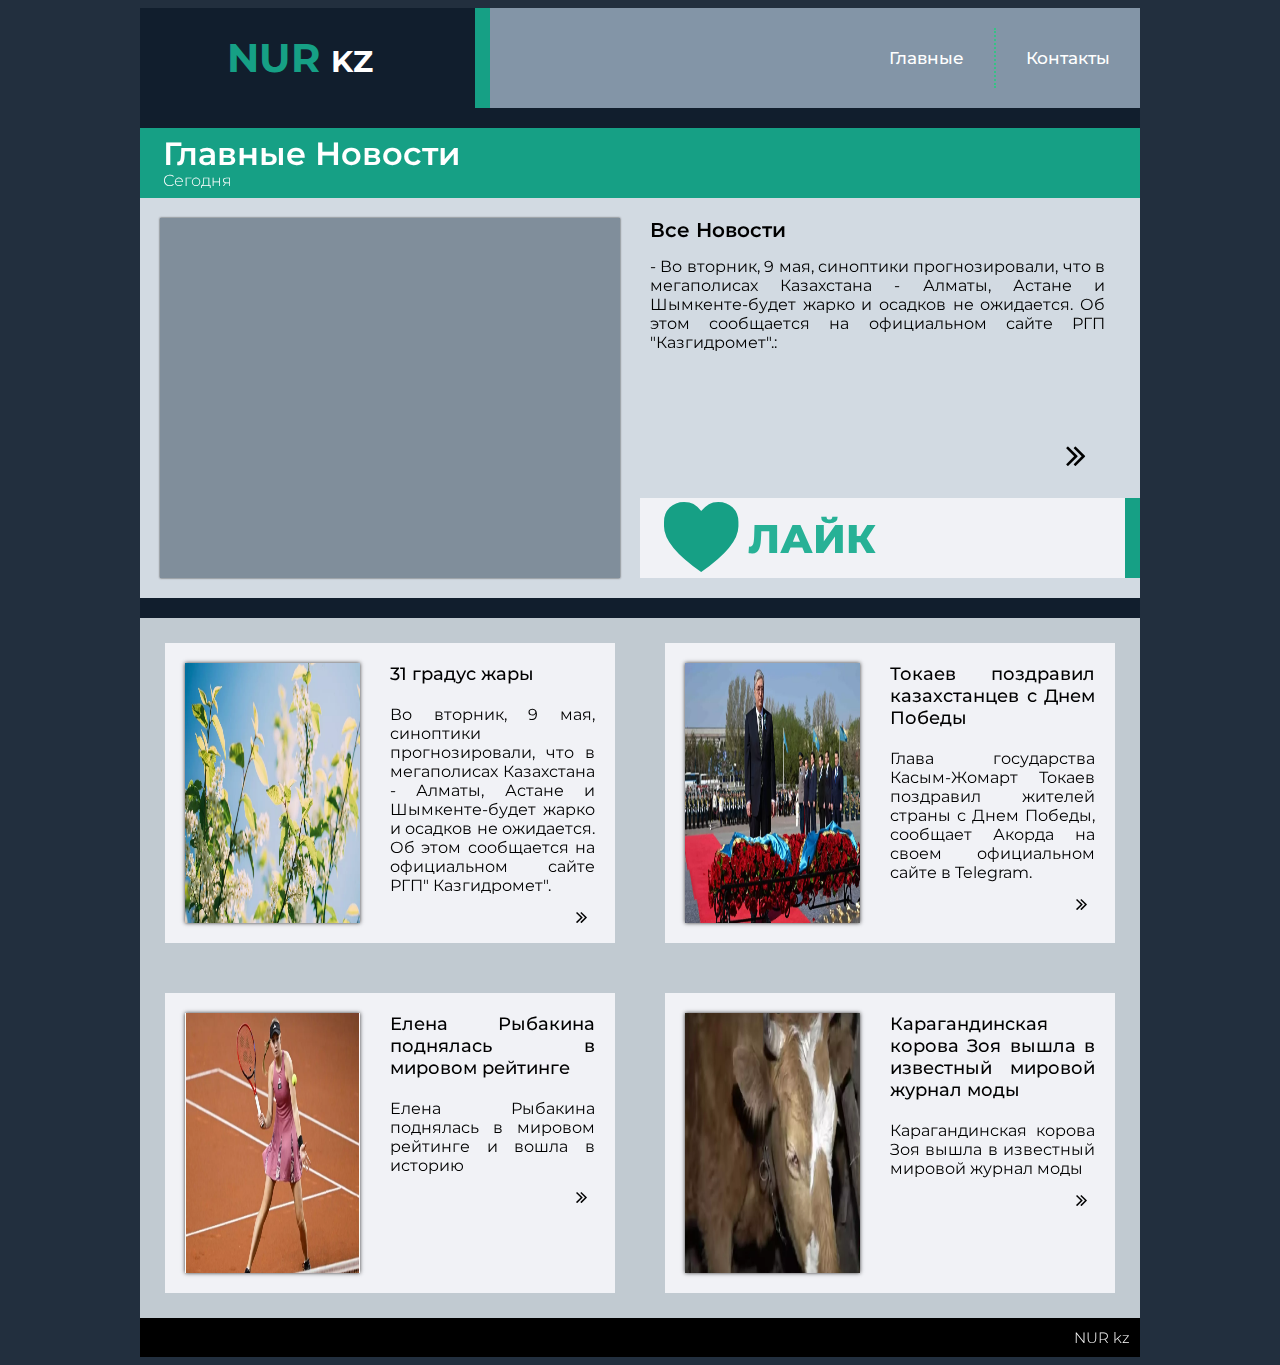
<file: index.html>
<!DOCTYPE html>
<html lang="en">
	<head>
		<title>Новости</title>
		<meta charset="UTF-8" />
		<link href="css/style.css" type="text/css" rel="stylesheet" />
		<link href="https://fonts.googleapis.com/css?family=Montserrat:300,400,500,700,800&amp;subset=latin-ext" rel="stylesheet" />
		<link href="css/logo.css" type="text/css" rel="stylesheet" />
		<link rel="icon" href="images/favicon.ico" type="image/x-icon" />
	</head>
	<body>
		<div id="container">

			<a href="index.html">
			<div id="logo">
				<h1>NUR <span>KZ</span></h1>
			</div>
			</a>

			<div id="menu">
				<a href="contact.html"><div class="option" id="specialoption">Контакты</div></a>
				<a href="index.html"><div class="option">Главные</div></a>
			</div>
			<div style="clear: both"></div>

			<div id="header">
				Главные Новости
				<span id="little">Сегодня</span>
			</div>
			<div id="window">
				<iframe width="958" height="539" src="https://www.youtube.com/watch?v=1QSZYmFuIpA&t=4s" title="В Казахстане разрешили легализовать автомобили-конструкторы! За регистрацию нужно будет заплатить 200 тысяч." frameborder="0" allow="accelerometer; autoplay; clipboard-write; encrypted-media; gyroscope; picture-in-picture" allowfullscreen></iframe>
			</div>
			<div id="rectangle">
				<div class="text">
					<span class="title">Все Новости</span>
					- Во вторник, 9 мая, синоптики прогнозировали, что в мегаполисах Казахстана - Алматы, Астане и Шымкенте-будет жарко и осадков не ожидается. Об этом сообщается на официальном сайте РГП "Казгидромет".:					<br>
						<ul>
						
					</ul>
				</div>
				<a href="https://www.youtube.com/watch?v=1QSZYmFuIpA&t=4s">
					<div class="go-to">
						<i class="icon-angle-double-right"></i>
					</div>
				</a>
				<div id="button">
					<label>
						<input type="checkbox" value="" />
						<i class="icon-heart"></i>Лайк
					</label>
				</div>
			</div>
			<div style="clear: both"></div>

			<div class="container">
				<a href="article.html">
					<div class="article">
						<div class="image">
							<img src="images/1.webp" />
						</div>
						<div class="article-text">
							<span class="article-title">31 градус жары </span>
							Во вторник, 9 мая, синоптики прогнозировали, что в мегаполисах Казахстана - Алматы, Астане и Шымкенте-будет жарко и осадков не ожидается. Об этом сообщается на официальном сайте РГП" Казгидромет".							<div class="right">
								<i class="icon-angle-double-right"></i>
							</div>
						</div>
					</div>
				</a>
				<a href="article.html">
					<div class="article">
						<div class="image">
							<img src="images/2.webp" />
						</div>
						<div class="article-text">
							<span class="article-title">Токаев поздравил казахстанцев с Днем Победы </span>
							Глава государства Касым-Жомарт Токаев поздравил жителей страны с Днем Победы, сообщает Акорда на своем официальном сайте в Telegram.
							<div class="right">
								<i class="icon-angle-double-right"></i>
							</div>
						</div>
					</div>
				</a>

				<a href="article.html">
					<div class="article">
						<div class="image">
							<img src="images/3.webp" />
						</div>
						<div class="article-text">
							<span class="article-title">Елена Рыбакина поднялась в мировом рейтинге</span>
							Елена Рыбакина поднялась в мировом рейтинге и вошла в историю
							<div class="right">
								<i class="icon-angle-double-right"></i>
							</div>
						</div>
					</div>
				</a>

				<a href="article.html">
					<div class="article">
						<div class="image">
							<img src="images/4.webp" />
						</div>
						<div class="article-text">
							<span class="article-title">Карагандинская корова Зоя вышла в известный мировой журнал моды</span>
							Карагандинская корова Зоя вышла в известный мировой журнал моды
							<div class="right">
								<i class="icon-angle-double-right"></i>
							</div>
						</div>
					</div>
				</a>
				<div style="clear: both"></div>
			</div>

			<div id="footer">NUR kz</div>
		</div>
	</body>
</html>
</file>
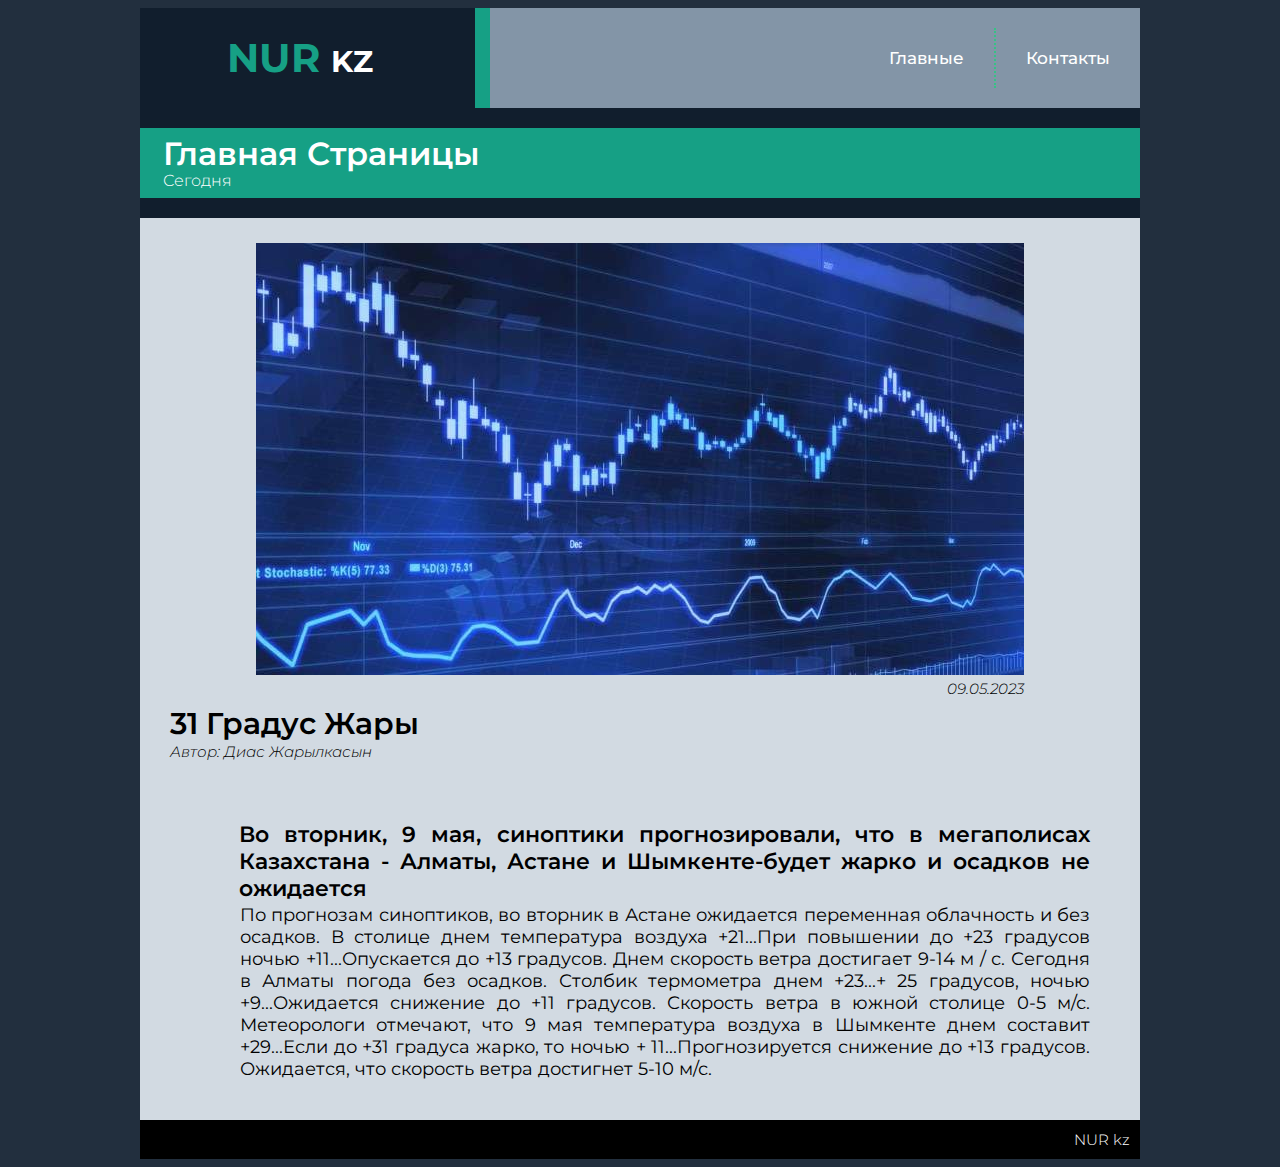
<file: article.html>
<!DOCTYPE html>
<html lang="pl-PL">
<head>
	<title>Nur kz</title>
	
	<meta charset="UTF-8"/>
	
	<link href="css/style.css" type="text/css" rel="stylesheet"/>
	<link href="https://fonts.googleapis.com/css?family=Montserrat:300,400,500,700,800&amp;subset=latin-ext" rel="stylesheet">
	<link rel="icon" href="images/favicon.ico" type="image/x-icon"/>
</head>
<body>
	<div id="container">
		<a href="index.html">
		<div id="logo">
			<h1>NUR <span>KZ</span></h1>
		</div>
		</a>
		<div id="menu">
			<a href="contact.html"><div class="option" id="specialoption">Контакты</div></a>
			<a href="index.html"><div class="option">Главные</div></a>
		</div>
		<div style="clear: both"></div>
		
		<div id="header">
			Главная страницы
			<span id="little">Сегодня</span>
		</div>
		
		<div id="article-container">
			<div id="article-image">
				<img src="images/article.jpg" alt="chart" title="chart"/>
				<span id="image-date">09.05.2023</span>
			</div>

			<div id="article-text">
				<h3>31 градус жары</h3>
				<span id="article-date">Автор: Диас Жарылкасын </span>
				<h4>Во вторник, 9 мая, синоптики прогнозировали, что в мегаполисах Казахстана - Алматы, Астане и Шымкенте-будет жарко и осадков не ожидается </h4>
				<p>По прогнозам синоптиков, во вторник в Астане ожидается переменная облачность и без осадков. В столице днем температура воздуха +21...При повышении до +23 градусов ночью +11...Опускается до +13 градусов. Днем скорость ветра достигает 9-14 м / с. Сегодня в Алматы погода без осадков. Столбик термометра днем +23...+ 25 градусов, ночью +9...Ожидается снижение до +11 градусов. Скорость ветра в южной столице 0-5 м/с. Метеорологи отмечают, что 9 мая температура воздуха в Шымкенте днем составит +29...Если до +31 градуса жарко, то ночью + 11...Прогнозируется снижение до +13 градусов. Ожидается, что скорость ветра достигнет 5-10 м/с. 

				</div>
		</div>

		<div id="footer">NUR kz</div>
	</div>
</body>
</html>
</file>
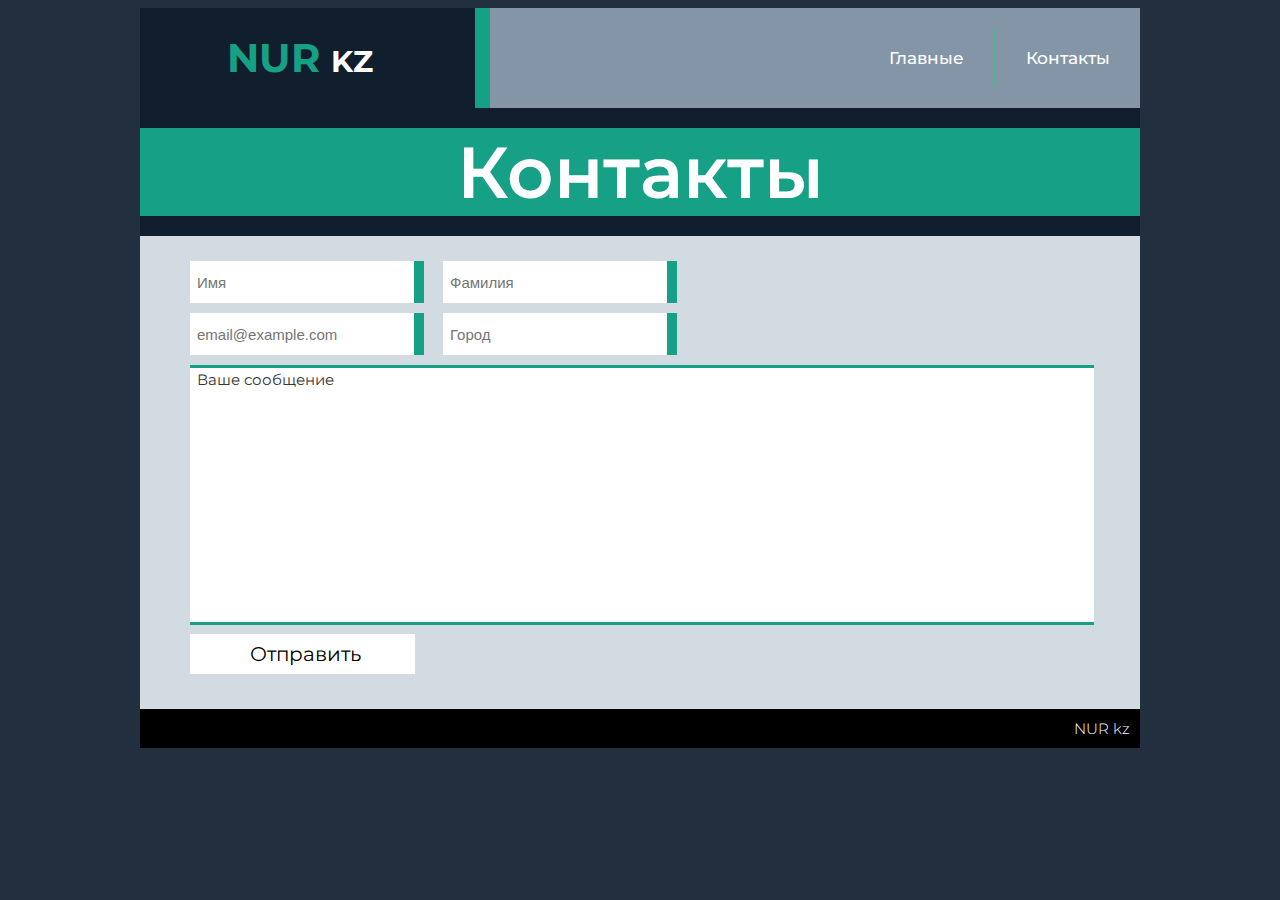
<file: contact.html>
<!DOCTYPE html>
<html lang="en">
<head>
	<title>Contact</title>
	<meta charset="UTF-8"/>
	<link href="css/style.css" type="text/css" rel="stylesheet"/>
	<link href="https://fonts.googleapis.com/css?family=Montserrat:300,400,500,700,800&amp;subset=latin-ext" rel="stylesheet">
	<link href="css/logo.css" type="text/css" rel="stylesheet"/>
	<link rel="icon" href="images/favicon.ico" type="image/x-icon"/>
</head>
<body>
	<div id="container">
		<a href="index.html">
		<div id="logo">
			<h1>NUR <span>KZ</span></h1>
		</div>
		</a>
		<div id="menu">
			<a href="contact.html"><div class="option" id="specialoption">Контакты</div></a>
			<a href="index.html"><div class="option">Главные</div></a>
		</div>
		<div style="clear: both"></div>
		
		<div id="contact-header">
			Контакты
		</div>
		
		<div id="contact-container">
			<form>
				<input class="input" type="text" placeholder="Имя" required/>
				<input class="input" type="text" placeholder="Фамилия" required/><br/>
				<input class="input" type="text" placeholder="email@example.com" required/>
				<input class="input" type="text" placeholder="Город"/><br/>
				<textarea>Ваше сообщение</textarea>
				<input id="submit" type="submit" value="Отправить"/>
			<form>
		</div>
		
		<div id="footer">NUR kz</div>
	</div>
</body>
</html>
</file>
<file: css/style.css>
body {
	background-color: #222f3e;
	font-family: "Montserrat", sans-serif;
}

#container {
	background-color: #111e2d;
	width: 1000px;
	min-height: 720px;
	margin-left: auto;
	margin-right: auto;
}

#logo {
	background-color: #111e2d;
	width: 335px;
	height: 100px;
	float: left;
	border-right: 15px solid #16a085;
	text-align: center;
}

#logo h1 {
	color: #16a085;
	margin-top: 20px;
	text-indent: -15px;
	text-transform: uppercase;
	font-size: 40px;
	padding-top: 5px;
}

#logo h1 span {
	color: #ffffff;
	font-size: 30px;
}

#logo:hover {
	cursor: pointer;
}

#menu {
	background-color: #8395a7;
	width: 650px;
	height: 100px;
	float: left;
	font-variant: small-caps;
	font-size: 17px;
}

.option {
	float: right;
	padding: 20px;
	border-right: 2px dotted #36c285;
	margin-top: 20px;
	padding-left: 30px;
	padding-right: 30px;
	font-weight: 500;
}

#specialoption {
	border-right: none;
}

.option:hover {
	background-color: #7284a6;
	cursor: pointer;
}

a {
	color: #ffffff;
	text-decoration: none;
}

#header {
	background-color: #16a085;
	color: white;
	height: 64px;
	width: 1000px;
	font-size: 32px;
	padding-top: 6px;
	margin-top: 20px;
	font-weight: 600;
	text-indent: 23px;
	text-transform: capitalize;
}

#little {
	color: white;
	font-size: 16px;
	font-weight: 300;
	text-indent: 23px;
	display: block;
	margin-top: -2px;
}

#window {
	background-color: #d2dae2;
	width: 500px;
	height: 400px;
	float: left;
}

#window iframe {
	background-color: #808e9b;
	width: 460px;
	height: 360px;
	margin-top: 20px;
	margin-left: 20px;
	box-shadow: 0px 0px 2px #363636;
	border: none;
}

#rectangle {
	background-color: #d2dae2;
	width: 500px;
	height: 400px;
	float: left;
}

.text {
	background-color: #d2dae2;
	height: 270px;
	padding-top: 20px;
	padding-left: 10px;
	padding-bottom: 10px;
	padding-right: 35px;
	font-size: 16px;
	text-align: justify;
}

.title {
	font-weight: 600;
	margin-bottom: 15px;
	display: block;
	text-indent: 0px;
	font-size: 20px;
}

#rectangle ul {
	margin-top: 25px;
}

.go-to {
	text-align: right;
	color: #000000;
	margin-top: -65px;
	padding-right: 40px;
	margin-bottom: 45px;
	font-size: 35px;
	height: 20px;
}

.go-to:hover {
	cursor: pointer;
}

#button {
	background-color: #f1f2f6;
	height: 80px;
	display: flex;
	align-items: center;
	border-right: 15px solid #16a085;
	padding-left: 10px;
}

#button label {
	color: #27b196;
	font-weight: 800;
	font-size: 40px;
	text-transform: uppercase;
	display: flex;
	align-items: center;
	height: 80px;
}

#button input[type="checkbox"] {
	position: absolute;
	left: ;
	opacity: 0;
	height: 80px;
	width: 500px;
	z-index: 100;
	margin-top: 0px;
	margin-right: 0px;
	margin-bottom: 0px;
	margin-left: -10px;
	padding: 0px;
	background-color: gray;
	cursor: pointer;
}

#button label input[type="checkbox"]:checked + .icon-heart {
	filter: hue-rotate(150deg);
	color: red !important;
}

.container {
	background-color: #c1cad1;
	width: 1000px;
	min-height: 300px;
	margin-top: 20px;
}

.article {
	background-color: #f1f2f6;
	height: 300px;
	width: 450px;
	float: left;
	margin: 25px;
	color: #000000;
}

.article:hover {
	background-color: #ffffff;
	cursor: pointer;
}

.image {
	background-color: #808e9b;
	width: 175px;
	height: 260px;
	margin: 20px;
	float: left;
	box-shadow: 0px 0px 4px #363636;
	border: none;
}

.image img {
	width: 175px;
	height: 260px;
}

.article-title {
	font-weight: 500;
	margin-bottom: 20px;
	display: block;
	font-size: 18px;
	margin-top: 20px;
}

.article-text {
	float: left;
	width: 205px;
	text-align: justify;
	margin-left: 10px;
	margin-right: 20px;
}

.right {
	text-align: right;
	margin-top: 10px;
	font-size: 20px;
}

#footer {
	background-color: #000000;
	padding: 10px;
	text-align: right;
	color: #ffffff;
	font-size: 15px;
	font-weight: 300;
}

#contact-header {
	background-color: #16a085;
	color: white;
	width: 1000px;
	font-size: 72px;
	margin-top: 20px;
	margin-bottom: 20px;
	font-weight: 600;
	text-align: center;
	padding-top: -30px;
	padding-bottom: -30px;
}

#contact-container {
	background-color: #d2dae2;
	width: 950px;
	min-height: 200px;
	padding-left: 50px;
	padding-top: 25px;
	padding-bottom: 25px;
}

.input {
	margin-left: 0px;
	margin-bottom: 10px;
	margin-right: 15px;
	margin-top: ;
	height: 40px;
	width: 220px;
	border: none;
	border-right: 10px solid #16a085;
	background-color: #ffffff;
	text-indent: 5px;
	font-size: 15px;
}

#contact-container textarea {
	width: 900px;
	height: 250px;
	resize: none;
	border: none;
	border-top: 3px solid #16a085;
	border-bottom: 3px solid #16a085;
	font-size: 15px;
	text-indent: 5px;
	font-family: "Montserrat", sans-serif;
	color: #363636;
}

#submit {
	margin-left: 0px;
	margin-bottom: 10px;
	margin-right: px;
	margin-top: 5px;
	height: 40px;
	width: 225px;
	border: none;
	background-color: #ffffff;
	text-indent: 5px;
	font-size: 20px;
	font-weight: 400;
	font-family: "Montserrat", sans-serif;
}

#submit:hover {
	cursor: pointer;
	color: #ffffff;
	background-color: #16a085;
}

#about-me-header {
	background-color: #16a085;
	color: white;
	width: 1000px;
	font-size: 72px;
	margin-top: 20px;
	margin-bottom: 20px;
	font-weight: 600;
	text-align: center;
	padding-top: -30px;
	padding-bottom: -30px;
}

#about-me-container {
	background-color: #d2dae2;
	width: 1000px;
	min-height: 200px;
	padding: 0px;
}

#about-me-image-container {
	background-color: #d2dae2;
	width: 450px;
	height: 450px;
	margin-top: 20px;
	margin-right: 15px;
	margin-bottom: 20px;
	margin-left: 35px;
	float: left;
}

#about-me-image-container img {
	border-radius: 50%;
	width: 370px;
	height: 370px;
	margin-top: 40px;
	margin-right: 40px;
	margin-bottom: 40px;
	margin-left: 40px;
}

#about-me-text-container {
	font-family: "Montserrat", sans-serif;
	background-color: #d2dae2;
	width: 450px;
	height: 300px;
	margin-top: 95px;
	margin-right: 35px;
	margin-bottom: 0px;
	margin-left: 15px;
	float: left;
}

#about-me-text-container h3 {
	color: #16a085;
	font-weight: 500;
	margin-left: 25px;
	font-size: 21px;
	margin-top: 5px;
}

#about-me-text-container p {
	font-weight: 400;
	margin-left: 50px;
	text-align: justify;
	font-size: 17px;
	margin-bottom: 0px;
}

#article-container {
	background-color: #d2dae2;
	width: 1000px;
	min-height: 200px;
	margin-top: 20px;
	padding-top: 25px;
	padding-bottom: 40px;
}

#article-image {
	background-color: #ffffff;
	width: 768px;
	height: 432px;
	margin-right: auto;
	margin-left: auto;
	margin-bottom: 30px;
	text-align: right;
}

#image-date {
	font-weight: 300;
	font-size: 15px;
	font-style: italic;
	margin-top: -1px;
}

#article-text h3 {
	margin-top: ;
	margin-left: 30px;
	margin-bottom: 0px;
	margin-right: 25px;
	font-weight: 600;
	font-size: 30px;
	text-transform: capitalize;
}

#article-date {
	margin-left: 30px;
	font-weight: 300;
	font-size: 15px;
	font-style: italic;
	margin-top: -1px;
}

#article-text p {
	text-align: justify;
	margin-top: 20px;
	margin-left: 100px;
	margin-bottom: 0px;
	margin-right: 50px;
	font-weight: 400;
	font-size: 18px;
}

#article-text h4 {
	text-align: justify;
	margin-top: 60px;
	margin-left: 99px;
	margin-bottom: -18px;
	margin-right: 50px;
	font-weight: 600;
	font-size: 22px;
}

.article-mark {
	color: #16a085;
	text-decoration: underline;
}
</file>
<file: css/logo.css>
@font-face {
  font-family: 'logo';
  src: url('../font/logo.eot?62408924');
  src: url('../font/logo.eot?62408924#iefix') format('embedded-opentype'),
       url('../font/logo.woff2?62408924') format('woff2'),
       url('../font/logo.woff?62408924') format('woff'),
       url('../font/logo.ttf?62408924') format('truetype'),
       url('../font/logo.svg?62408924#logo') format('svg');
  font-weight: normal;
  font-style: normal;
}

 
 [class^="icon-"]:before, [class*=" icon-"]:before {
  font-family: "logo";
  font-style: normal;
  font-weight: normal;
  speak: none;
 
  display: inline-block;
  text-decoration: inherit;
  width: 1em;
  margin-right: .2em;
  text-align: center;
  /* opacity: .8; */
 
  /* For safety - reset parent styles, that can break glyph codes*/
  font-variant: normal;
  text-transform: none;
 
  /* fix buttons height, for twitter bootstrap */
  line-height: 1em;
 
  /* Animation center compensation - margins should be symmetric */
  /* remove if not needed */
  margin-left: .2em;
 
  /* you can be more comfortable with increased icons size */
  /* font-size: 120%; */
 
  /* Font smoothing. That was taken from TWBS */
  -webkit-font-smoothing: antialiased;
  -moz-osx-font-smoothing: grayscale;
 
  /* Uncomment for 3D effect */
  /* text-shadow: 1px 1px 1px rgba(127, 127, 127, 0.3); */
}
 
.icon-heart:before { content: '\e802'; color: #16a085; font-size: 70px; } /* '' */

.icon-angle-double-left:before { content: '\f100'; } /* '' */
.icon-angle-double-right:before { content: '\f101'; } /* '' */
</file>
